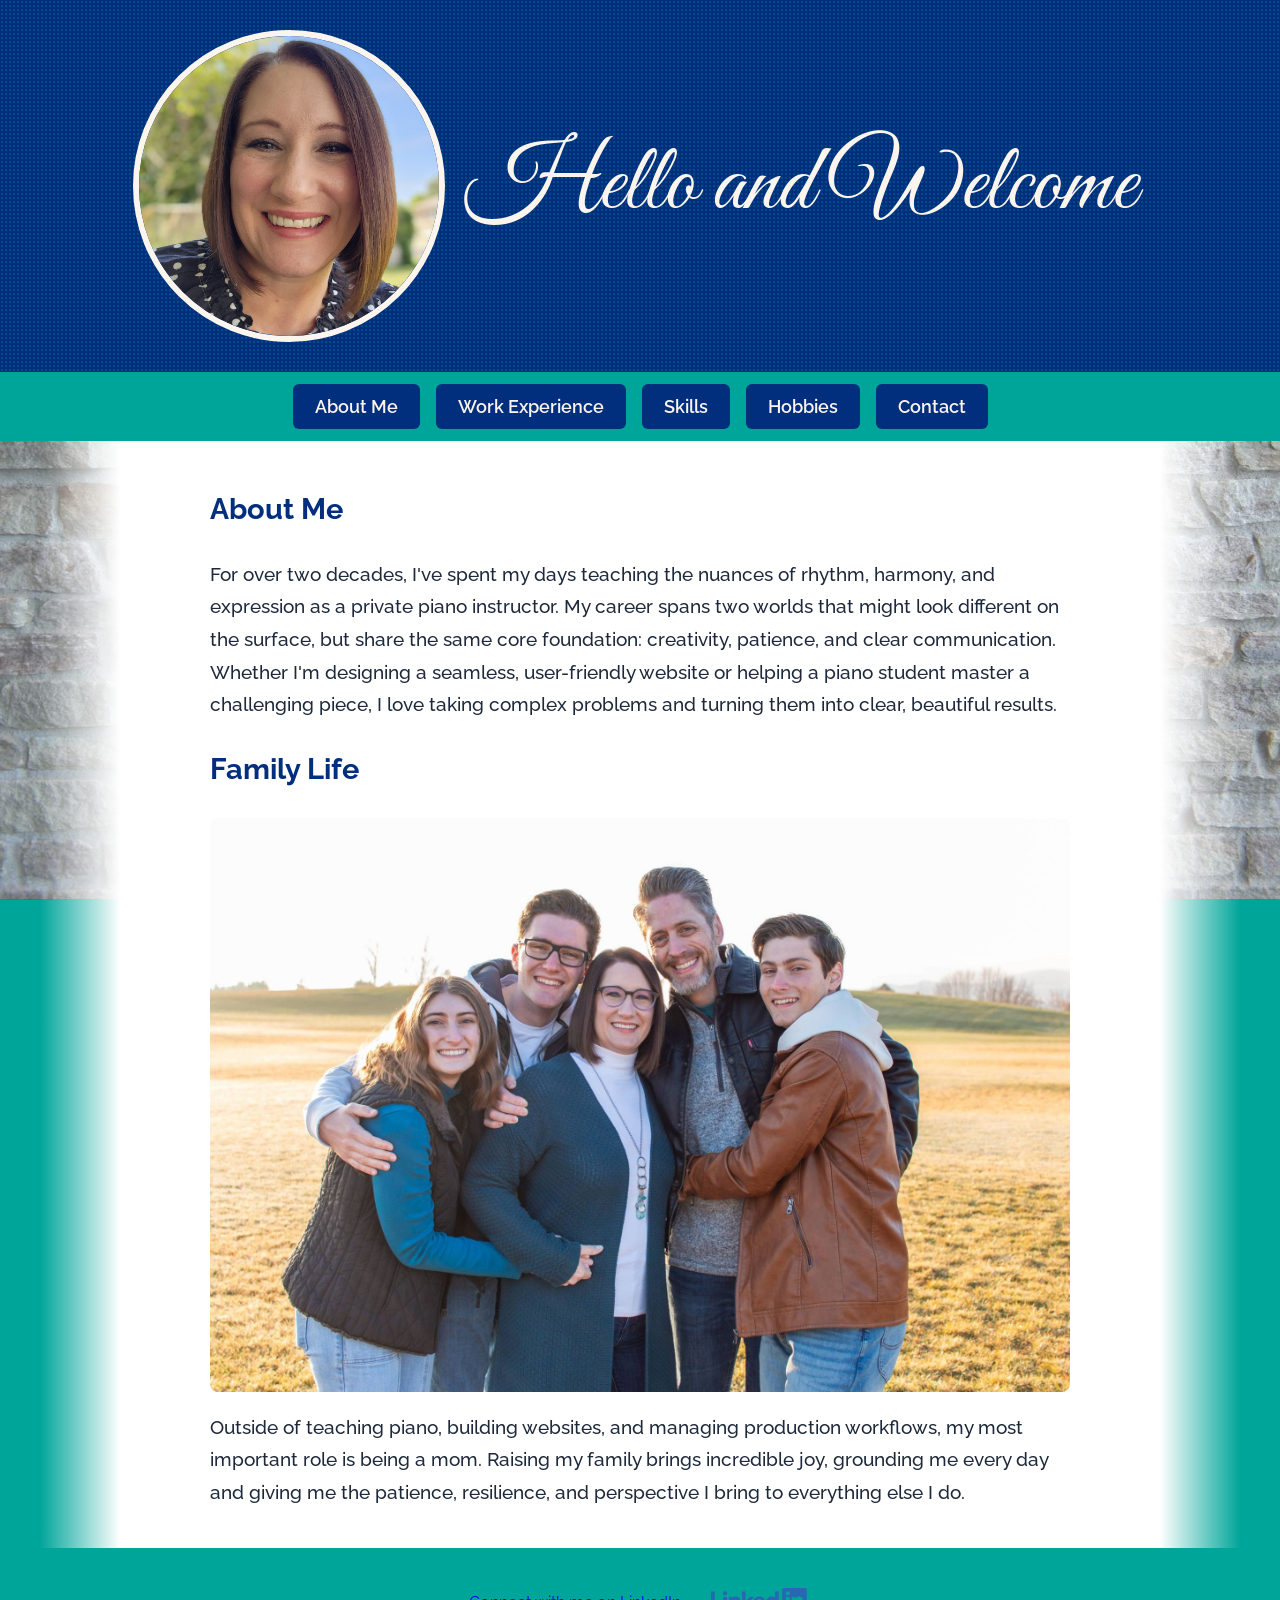
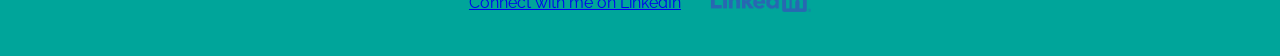
<file: index.html>
<!DOCTYPE html>
<html lang="en">

<head>
    <meta charset="UTF-8">
    <meta name="viewport" content="width=device-width, initial-scale=1.0">
    <title>Katie Kidd</title>
    <link rel="preconnect" href="https://fonts.googleapis.com">
    <link rel="preconnect" href="https://fonts.gstatic.com" crossorigin>
    <link
        href="https://fonts.googleapis.com/css2?family=Great+Vibes&family=Lilita+One&family=Raleway:ital,wght@0,100..900;1,100..900&display=swap"
        rel="stylesheet">
    <link rel="stylesheet" href="styles.css">
</head>

<body>
    <header class="centered">
        <div class="profileInfo">
            <img class="profilePic" src="images/katieProfilePic.jpg" alt="Katie Kidd Profile Picture">
            <div class="intro">
                <p class="cursive hello">Hello and Welcome</p>
                <h1 class="name">I'm Katie Kidd</h1>
            </div>
        </div>

        <nav class="navBanner">
            <ul class="navList">
                <li><a href="index.html" class="btn">About Me</a></li>
                <li><a href="work.html" class="btn">Work Experience</a></li>
                <li><a href="skills.html" class="btn">Skills</a></li>
                <li><a href="hobbies.html" class="btn">Hobbies</a></li>
                <li><a href="contact.html" class="btn">Contact</a></li>
            </ul>
        </nav>

    </header>
    <!-- <div id="greeting"></div> -->
    <!-- For JavaScript only -->
    <main>

        <section id="about">
            <h2>About Me</h2>
            <p>For over two decades, I've spent my days teaching the nuances of rhythm, harmony, and expression as a
                private piano instructor. My career spans two worlds that might look different on the surface, but share
                the same core foundation: creativity, patience, and clear communication. Whether I'm designing a
                seamless, user-friendly website or helping a piano student master a challenging piece, I love taking
                complex problems and turning them into clear, beautiful results.</p>
            <h2>Family Life</h2>
            <img src="images/kiddFamily25.jpg" alt="Kidd Family Photo" class="aboutPhoto">
            <p>Outside of teaching piano, building websites, and managing production workflows, my most important role
                is being a mom. Raising my family brings incredible joy, grounding me every day and giving me the
                patience, resilience, and perspective I bring to everything else I do.</p>
        </section>
    </main>
    <footer id="contact.html" class="footer">
        <a href="https://www.linkedin.com/in/katie-kidd-303b6140/">
            Connect with me on LinkedIn
        </a>

        <a href="https://www.linkedin.com/in/katie-kidd-303b6140/">
            <img src="images/LI-Logo.png" alt="LinkedIn Logo" width="100">
        </a>
    </footer>
    <!-- <script src="index.js"></script> -->
    <!-- For JavaScript only -->
</body>

</html>
</file>
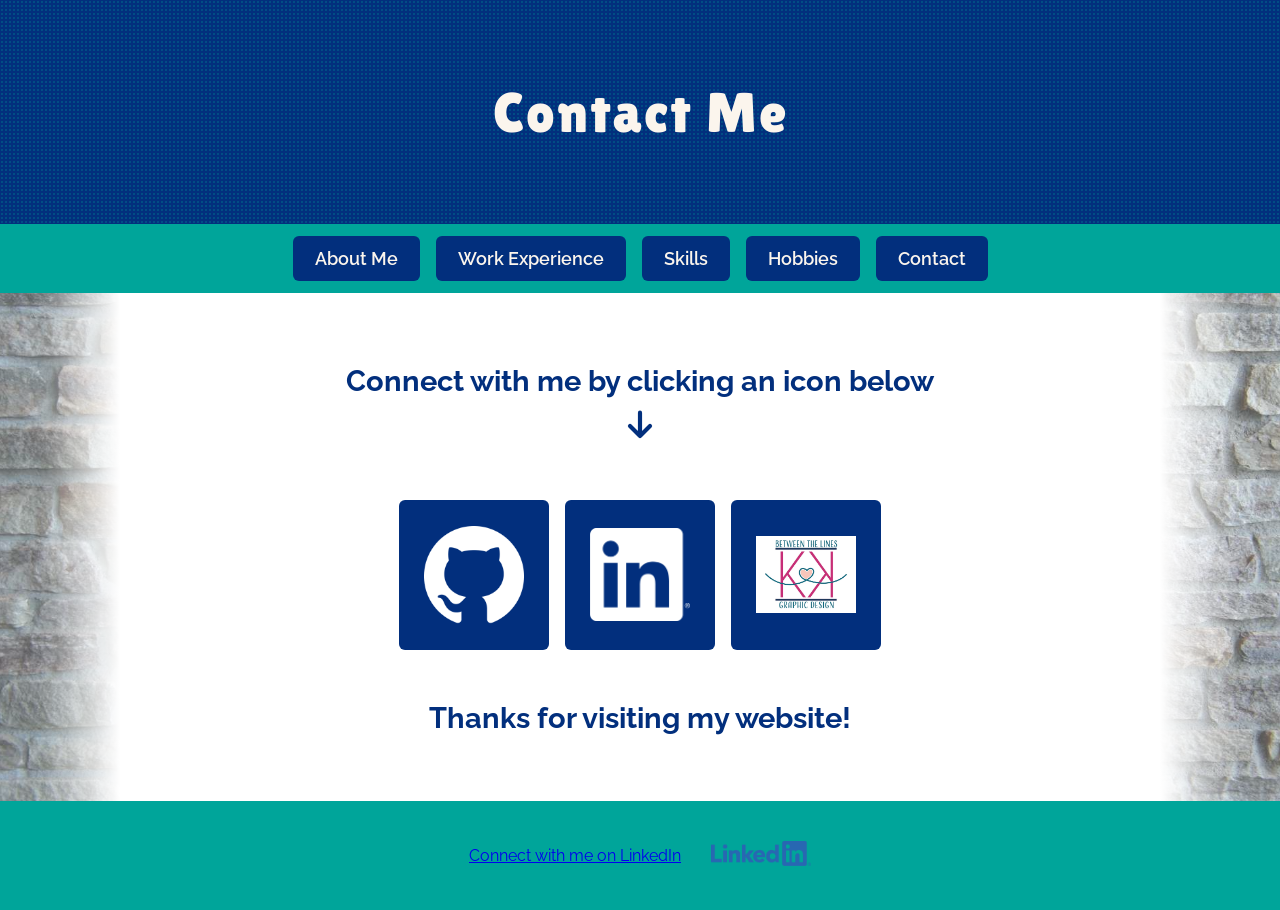
<file: contact.html>
<!DOCTYPE html>
<html lang="en">

<head>
    <meta charset="UTF-8">
    <meta name="viewport" content="width=device-width, initial-scale=1.0">
    <title>Contact | Katie Kidd</title>
    <link rel="preconnect" href="https://fonts.googleapis.com">
    <link rel="preconnect" href="https://fonts.gstatic.com" crossorigin>
    <link
        href="https://fonts.googleapis.com/css2?family=Great+Vibes&family=Lilita+One&family=Raleway:ital,wght@0,100..900;1,100..900&display=swap"
        rel="stylesheet">
    <link rel="stylesheet" href="styles.css">
</head>

<body class="contactMe">
    <header class="centered">
        <div class="pageTitle">
            <h1>Contact Me</h1>
        </div>
        <nav class="navBanner">
            <ul class="navList">
                <li><a href="index.html" class="btn">About Me</a></li>
                <li><a href="work.html" class="btn">Work Experience</a></li>
                <li><a href="skills.html" class="btn">Skills</a></li>
                <li><a href="hobbies.html" class="btn">Hobbies</a></li>
                <li><a href="contact.html" class="btn">Contact</a></li>
            </ul>
        </nav>
    </header>

    <main>
        <section id="contact">
            <h2>Connect with me by clicking an icon below <div class="arrowDown" aria-hidden="true">
    <svg viewBox="0 0 24 24" width="40" height="40">
        <path d="M12 4v14m0 0l-6-6m6 6l6-6" fill="none" stroke="currentColor"
              stroke-width="2.5" stroke-linecap="round" stroke-linejoin="round" />
    </svg>
</div></h2>
            <ul class="socialLinks">
                <li><a href="https://github.com/graphicallyinclined"><img src="images/GitHub_Invertocat_White.png"
                            title="GitHub" alt="GitHub Logo"></a></li>
                <li><a href="https://www.linkedin.com/in/katie-kidd-303b6140/"><img src="images/InBug-White.png"
                            title="LinkedIn" alt="LinkedIn Logo"></a></li>
                <li><a href="https://messymusicteacher.wixsite.com/katie-kidd"><img src="images/katieKiddLogo.avif"
                            title="Katie Kidd Portfolio" alt="Katie Kidd Logo"></a></li>
            </ul>
            <h2>Thanks for visiting my website!</h2>
        </section>
    </main>

    <footer class="footer">
        <a href="https://www.linkedin.com/in/katie-kidd-303b6140/">
            Connect with me on LinkedIn
        </a>

        <a href="https://www.linkedin.com/in/katie-kidd-303b6140/">
            <img src="images/LI-Logo.png" alt="LinkedIn Logo" width="100">
        </a>
    </footer>
</body>

</html>
</file>
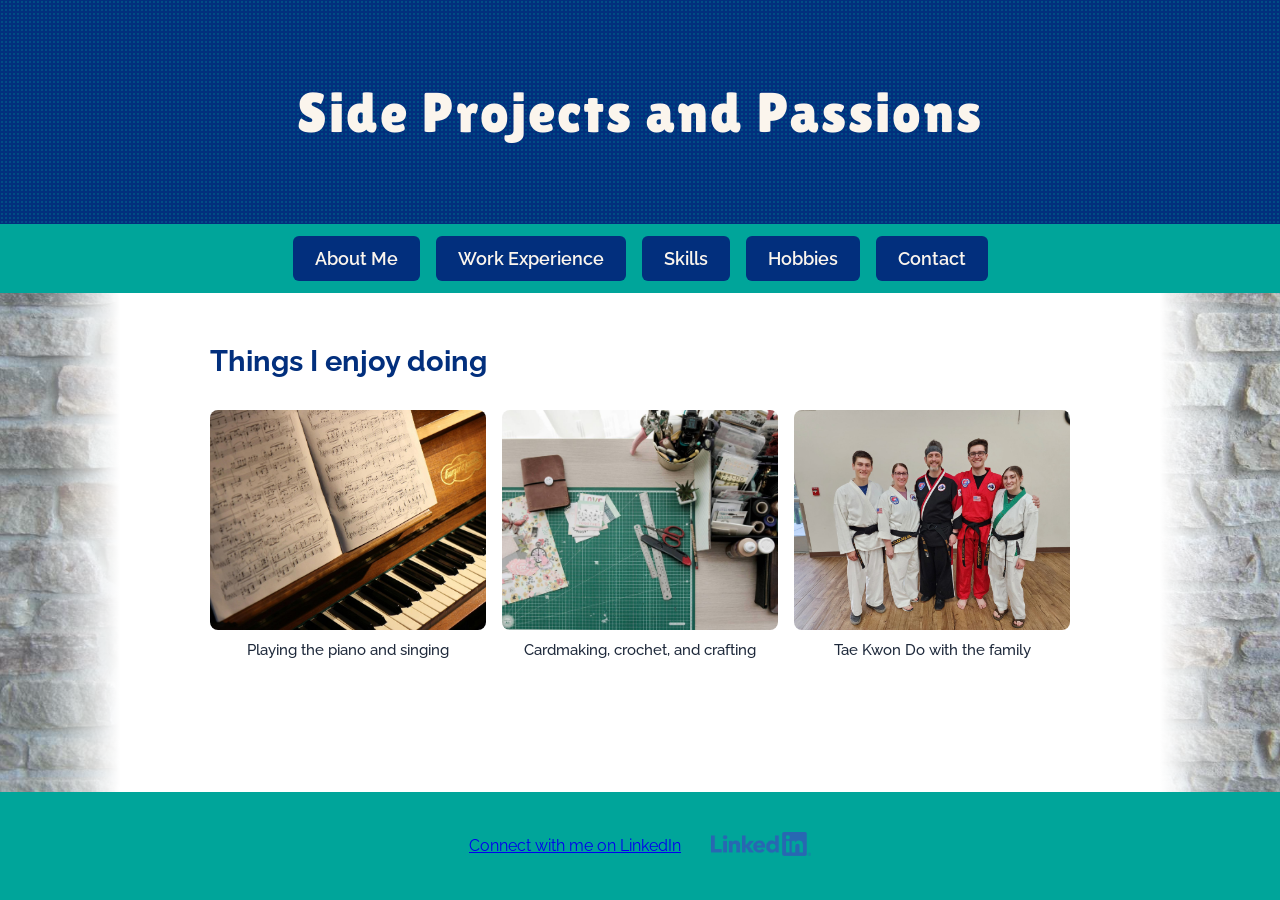
<file: hobbies.html>
<!DOCTYPE html>
<html lang="en">

<head>
    <meta charset="UTF-8">
    <meta name="viewport" content="width=device-width, initial-scale=1.0">
    <title>Hobbies | Katie Kidd</title>
    <link rel="preconnect" href="https://fonts.googleapis.com">
    <link rel="preconnect" href="https://fonts.gstatic.com" crossorigin>
    <link
        href="https://fonts.googleapis.com/css2?family=Great+Vibes&family=Lilita+One&family=Raleway:ital,wght@0,100..900;1,100..900&display=swap"
        rel="stylesheet">
    <link rel="stylesheet" href="styles.css">
</head>

<body>
    <header class="centered">
        <div class="pageTitle">
            <h1>Side Projects and Passions</h1>
        </div>
        <nav class="navBanner">
            <ul class="navList">
                <li><a href="index.html" class="btn">About Me</a></li>
                <li><a href="work.html" class="btn">Work Experience</a></li>
                <li><a href="skills.html" class="btn">Skills</a></li>
                <li><a href="hobbies.html" class="btn">Hobbies</a></li>
                <li><a href="contact.html" class="btn">Contact</a></li>
            </ul>
        </nav>
    </header>

    <main>
        <section id="hobbies">
            <h2>Things I enjoy doing</h2>
            <div class="photoRow">
                <figure>
                    <img src="images/piano.jpg" alt="Picture of a piano">
                    <figcaption>Playing the piano and singing</figcaption>
                </figure>

                <figure>
                    <img src="images/crafting.jpg" alt="Photo of crafting supplies">
                    <figcaption>Cardmaking, crochet, and crafting</figcaption>
                </figure>

                <figure>
                    <img src="images/taekwondoFamily.jpg" alt="Description of the third photo">
                    <figcaption>Tae Kwon Do with the family</figcaption>
                </figure>
            </div>
        </section>
    </main>

    <footer class="footer">
        <a href="https://www.linkedin.com/in/katie-kidd-303b6140/">
            Connect with me on LinkedIn
        </a>

        <a href="https://www.linkedin.com/in/katie-kidd-303b6140/">
            <img src="images/LI-Logo.png" alt="LinkedIn Logo" width="100">
        </a>
    </footer>
</body>

</html>
</file>
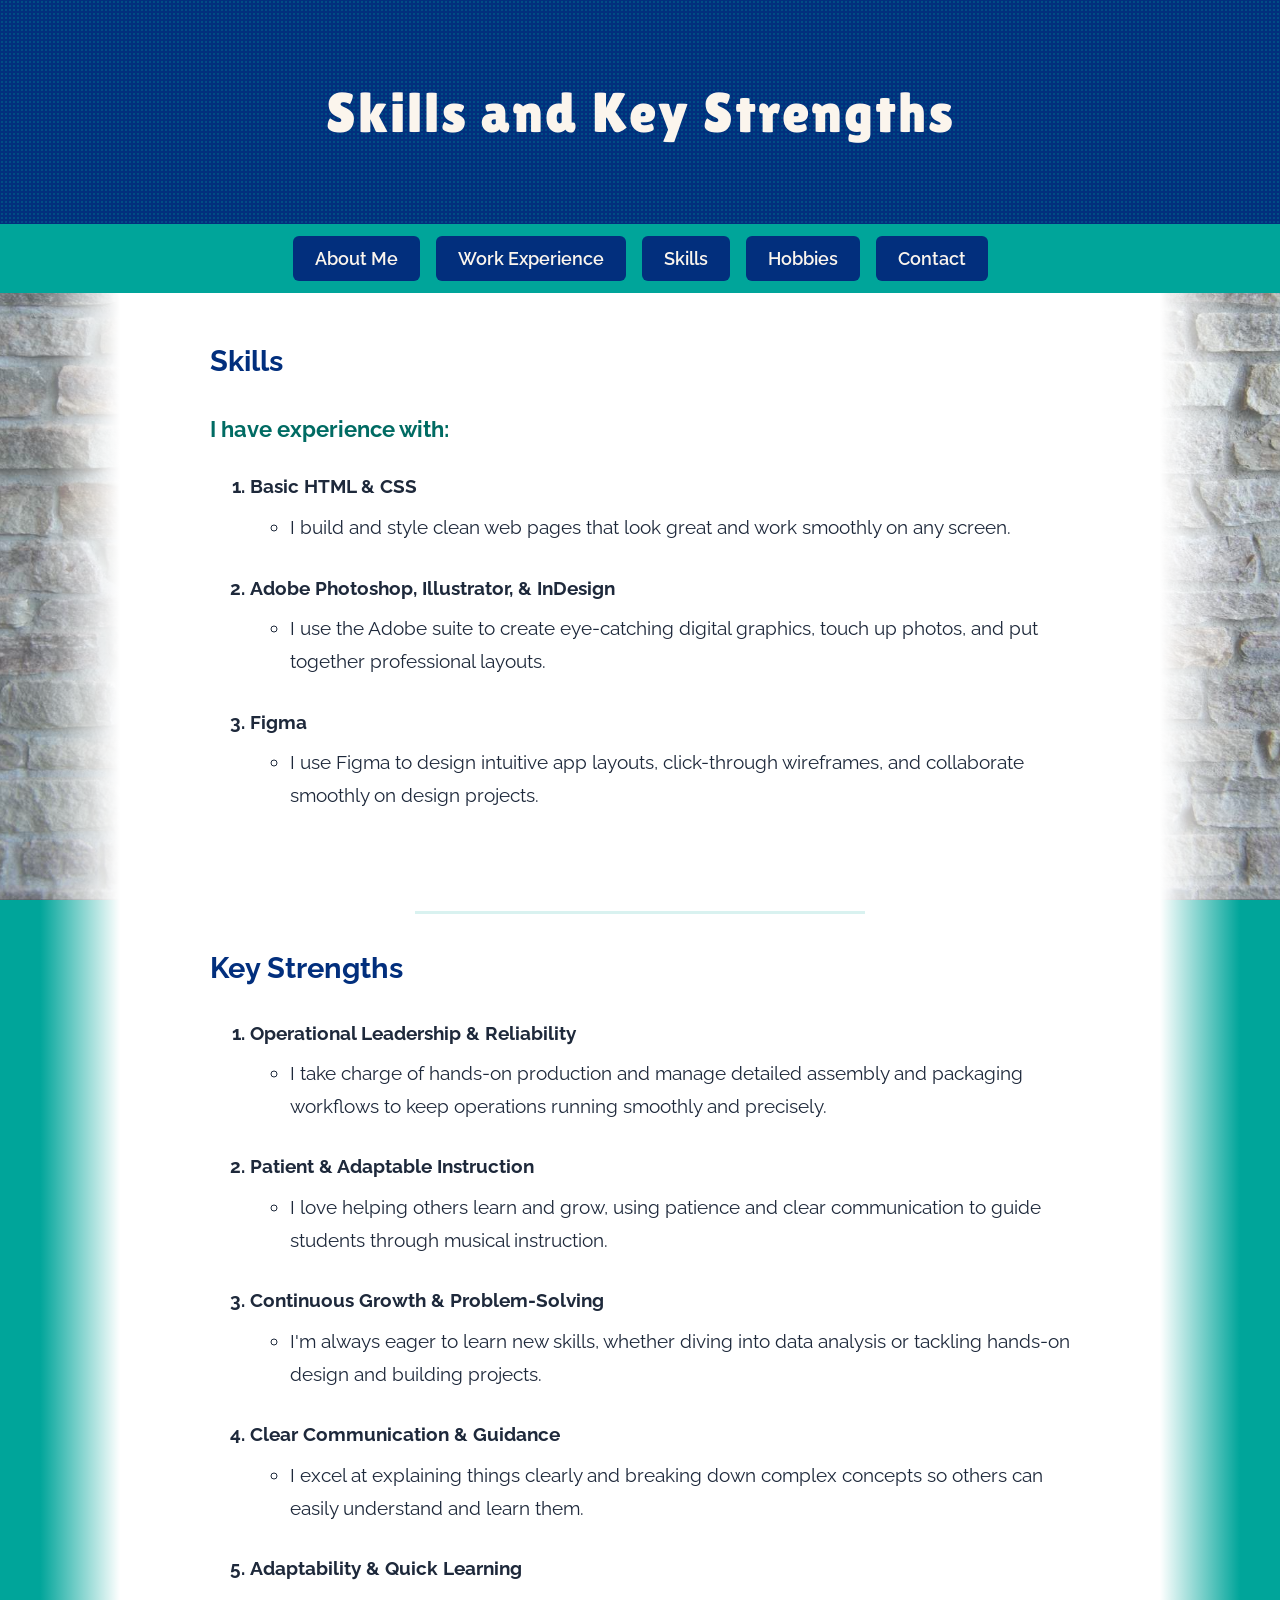
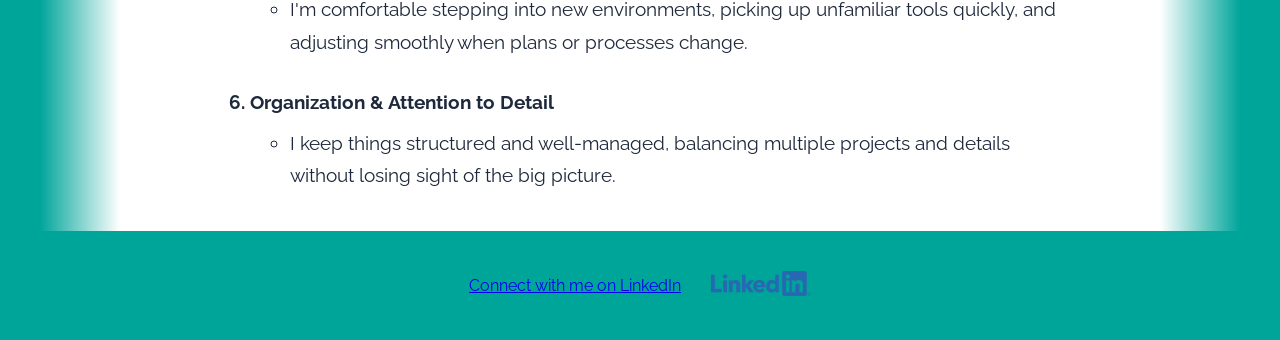
<file: skills.html>
<!DOCTYPE html>
<html lang="en">

<head>
    <meta charset="UTF-8">
    <meta name="viewport" content="width=device-width, initial-scale=1.0">
    <title>Skills | Katie Kidd</title>
    <link rel="preconnect" href="https://fonts.googleapis.com">
    <link rel="preconnect" href="https://fonts.gstatic.com" crossorigin>
    <link
        href="https://fonts.googleapis.com/css2?family=Great+Vibes&family=Lilita+One&family=Raleway:ital,wght@0,100..900;1,100..900&display=swap"
        rel="stylesheet">
    <link rel="stylesheet" href="styles.css">
</head>

<body>
    <header class="centered">
        <div class="pageTitle">
            <h1>Skills and Key Strengths</h1>
        </div>
        <nav class="navBanner">
            <ul class="navList">
                <li><a href="index.html" class="btn">About Me</a></li>
                <li><a href="work.html" class="btn">Work Experience</a></li>
                <li><a href="skills.html" class="btn">Skills</a></li>
                <li><a href="hobbies.html" class="btn">Hobbies</a></li>
                <li><a href="contact.html" class="btn">Contact</a></li>
            </ul>
        </nav>
    </header>





    <main>
        <section id="skills">
            <h2>Skills</h2>
            <h3>I have experience with:</h3>
            <ol class="spacedList">
                <li>Basic HTML & CSS
                    <ul>
                        <li>I build and style clean web pages that look great and work smoothly on any screen.</li>
                    </ul>
                </li>
                <li>Adobe Photoshop, Illustrator, & InDesign
                    <ul>
                        <li>I use the Adobe suite to create eye-catching digital graphics, touch up photos, and put
                            together professional layouts.</li>
                    </ul>
                </li>
                <li>Figma
                    <ul>
                        <li>I use Figma to design intuitive app layouts, click-through wireframes, and collaborate
                            smoothly on design projects.</li>
                    </ul>
                </li>
            </ol>
        </section>

        <section>
            <h2>Key Strengths</h2>
            <ol class="spacedList">
                <li>Operational Leadership & Reliability
                    <ul>
                        <li>I take charge of hands-on production and manage detailed assembly and packaging workflows to
                            keep operations running smoothly and precisely.</li>
                    </ul>
                </li>
                <li>Patient & Adaptable Instruction
                    <ul>
                        <li>I love helping others learn and grow, using patience and clear communication to guide
                            students through musical instruction.</li>
                    </ul>
                </li>
                <li>Continuous Growth & Problem-Solving
                    <ul>
                        <li>I'm always eager to learn new skills, whether diving into data analysis or tackling hands-on
                            design and building projects.</li>
                    </ul>
                </li>
                <li>Clear Communication & Guidance
                    <ul>
                        <li>I excel at explaining things clearly and breaking down complex concepts so others can easily
                            understand and learn them.</li>
                    </ul>
                </li>
                <li>Adaptability & Quick Learning
                    <ul>
                        <li>I'm comfortable stepping into new environments, picking up unfamiliar tools quickly, and
                            adjusting smoothly when plans or processes change.</li>
                    </ul>
                </li>
                <li>Organization & Attention to Detail
                    <ul>
                        <li>I keep things structured and well-managed, balancing multiple projects and details without
                            losing sight of the big picture.</li>
                    </ul>
                </li>
            </ol>

        </section>
    </main>

    <footer class="footer">
        <a href="https://www.linkedin.com/in/katie-kidd-303b6140/">
            Connect with me on LinkedIn
        </a>

        <a href="https://www.linkedin.com/in/katie-kidd-303b6140/">
            <img src="images/LI-Logo.png" alt="LinkedIn Logo" width="100">
        </a>
    </footer>
</body>

</html>
</file>
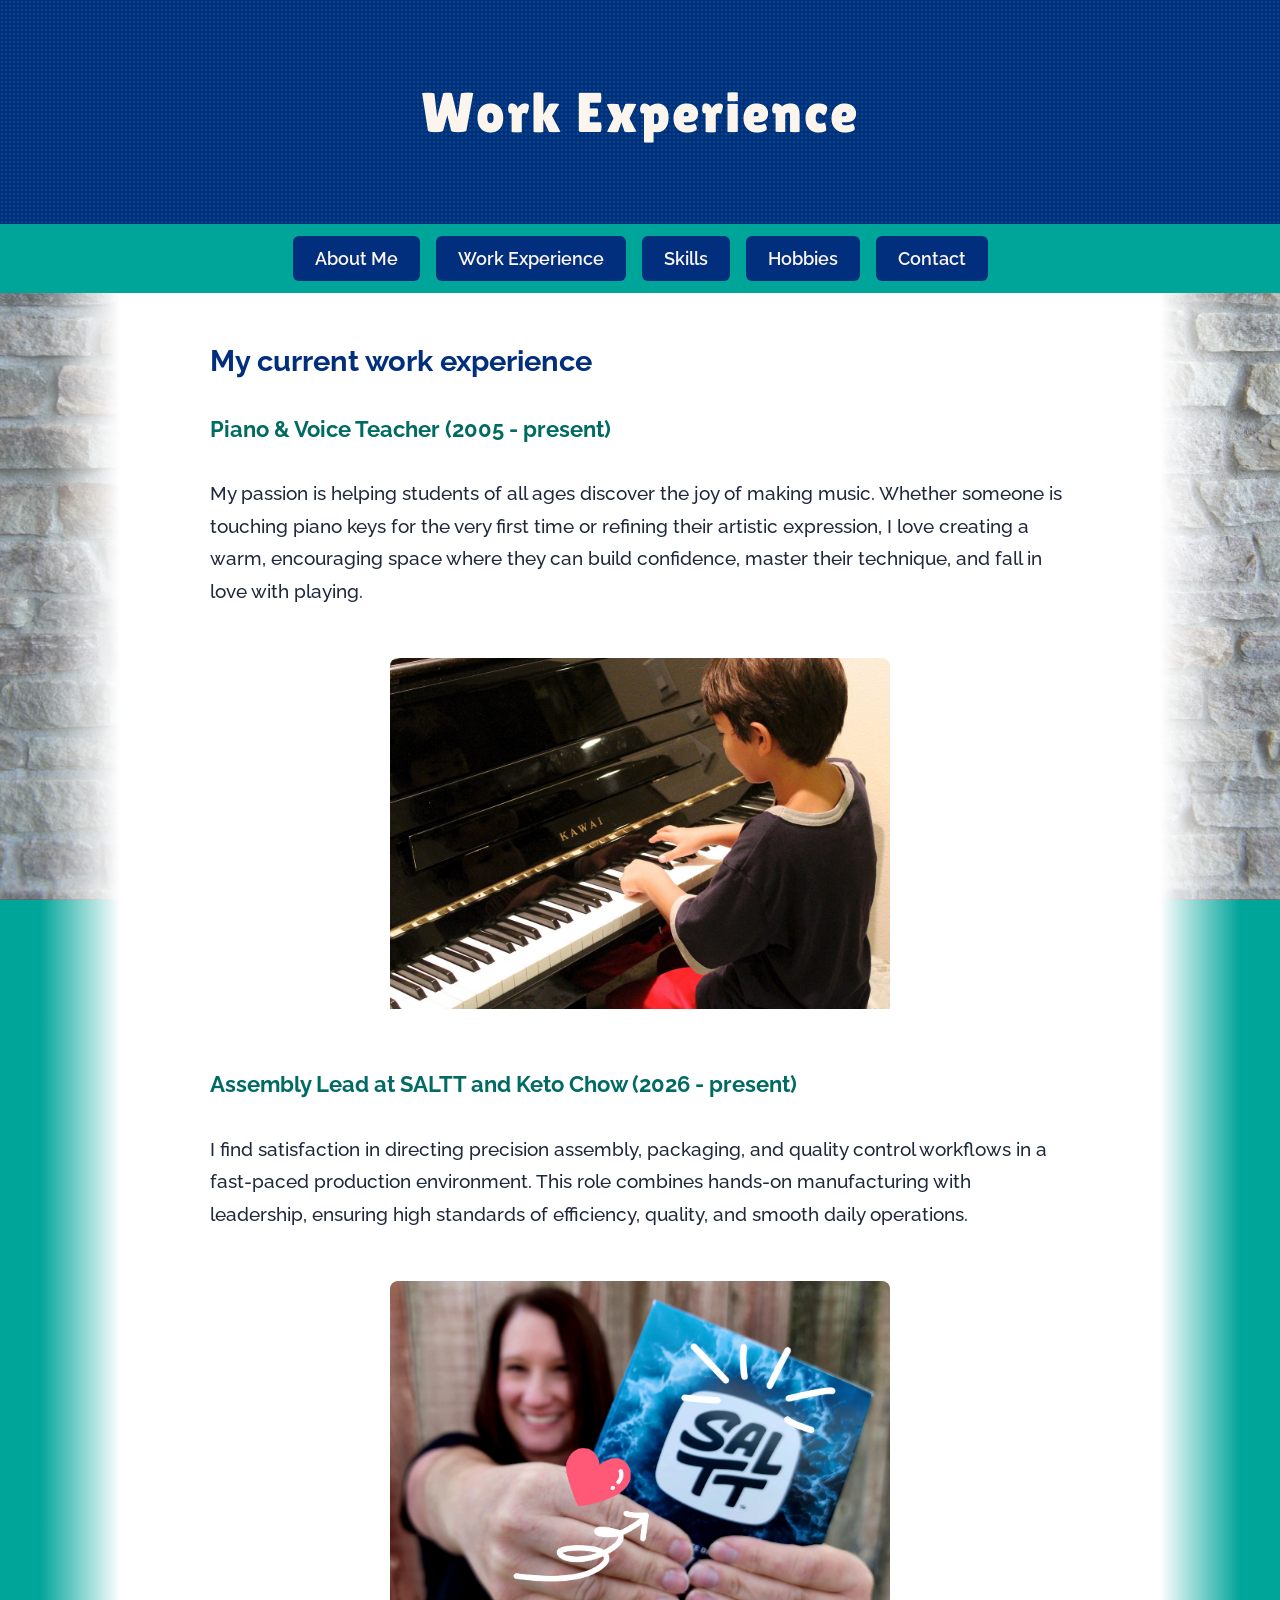
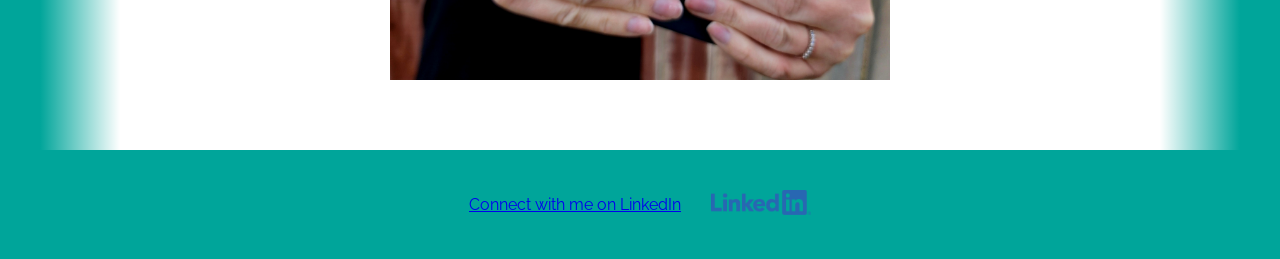
<file: work.html>
<!DOCTYPE html>
<html lang="en">

<head>
    <meta charset="UTF-8">
    <meta name="viewport" content="width=device-width, initial-scale=1.0">
    <title>Work Experience | Katie Kidd</title>
    <link rel="preconnect" href="https://fonts.googleapis.com">
    <link rel="preconnect" href="https://fonts.gstatic.com" crossorigin>
    <link
        href="https://fonts.googleapis.com/css2?family=Great+Vibes&family=Lilita+One&family=Raleway:ital,wght@0,100..900;1,100..900&display=swap"
        rel="stylesheet">
    <link rel="stylesheet" href="styles.css">
</head>

<body class="workPage">
    <header class="centered">
        <div class="pageTitle">
            <h1>Work Experience</h1>
        </div>
        <nav class="navBanner">
            <ul class="navList">
                <li><a href="index.html" class="btn">About Me</a></li>
                <li><a href="work.html" class="btn">Work Experience</a></li>
                <li><a href="skills.html" class="btn">Skills</a></li>
                <li><a href="hobbies.html" class="btn">Hobbies</a></li>
                <li><a href="contact.html" class="btn">Contact</a></li>
            </ul>
        </nav>
    </header>

    <main>
        <section id="work">
            <h2>My current work experience</h2>
            <h3>Piano & Voice Teacher &lpar;2005 - present&rpar;</h3>
            <p>My passion is helping students of all ages discover the joy of making music. Whether someone is touching
                piano keys for the very first time or refining their artistic expression, I love creating a warm,
                encouraging space where they can build confidence, master their technique, and fall in love with
                playing.</p>
            <img src="images/nightowl-piano-78492_1280.jpg" alt="Child Playing the Piano" class="aboutPhoto smallPhoto">
            <h3>Assembly Lead at SALTT and Keto Chow &lpar;2026 - present&rpar;</h3>
            <p>I find satisfaction in directing precision assembly, packaging, and quality control workflows in a
                fast-paced production environment. This role combines hands-on manufacturing with leadership, ensuring
                high standards of efficiency, quality, and smooth daily operations.</p>
            <img src="images/katieSaltt.jpg" alt="Katie Kidd holding a bag of SALTT" class="aboutPhoto smallPhoto">
        </section>
    </main>

    <footer class="footer">
        <a href="https://www.linkedin.com/in/katie-kidd-303b6140/">
            Connect with me on LinkedIn
        </a>

        <a href="https://www.linkedin.com/in/katie-kidd-303b6140/">
            <img src="images/LI-Logo.png" alt="LinkedIn Logo" width="100">
        </a>
    </footer>
</body>

</html>
</file>
<file: styles.css>
/* ----------------HEADER--------------------- */
/* @import url('https://fonts.googleapis.com/css2?family=Dancing+Script:wght@400;700&family=Raleway&display=swap'); */

html {
    scroll-behavior: smooth;
}

/* header {
    display: flex;
    flex-direction: column;
    background-color: #02505d;
    background-image: url(freefunart-hatching-7098132.svg);
    background-size: cover;
    background-position: center;
    background-repeat: no-repeat;
    background-attachment: fixed;
    color: #f9fafb;
} */

header {
    background-color: #022f7d;
    background-image: radial-gradient(rgba(0, 165, 154, 0.25) 1.0px, transparent 1.0px);
    background-size: 4px 4px;
}

.pageTitle h1 {
    margin: 0;
    padding: 80px 20px;
    color: #fbf5ed;
    font-family: "Lilita One", sans-serif;
    font-size: clamp(2rem, 6vw, 3.5rem);
    font-weight: 400;
    letter-spacing: 2px;
}

/* header {
    background-color: #022F7D;
    background-image: linear-gradient(135deg, #022F7D 0%, #027f73 50%, #00a59a 100%);
    color: #f9fafb;
    /* Adds a crisp dividing line separating the header from your nav banner
    border-bottom: 4px solid #00a59a; 
} */


/* For Great Vibes */
.great-vibes-regular {
    font-family: "Great Vibes", cursive;
    font-weight: 400;
    font-style: normal;
}

/* For Lilita One */
.lilita-one-regular {
    font-family: "Lilita One", sans-serif;
    font-weight: 400;
    font-style: normal;
}

/* For Raleway (Variable Font example) */
.raleway-font {
    font-family: "Raleway", sans-serif;
    font-optical-sizing: auto;
    font-style: normal;
}

.cursive {
    font-family: "Great Vibes", cursive;
    /* or "Pacifico" or "Parisienne" */
    font-size: clamp(2.5rem, 8vw, 6rem);
    font-weight: 400;
}

.intro {
    display: grid;
    place-items: center;
    min-height: 200px;
    max-width: 800px;
    padding: 10px;
    flex: 0 1 auto;
    /* grows to fill space, wraps below the picture when narrow */
}

.intro>* {
    grid-area: 1 / 1;
    /* puts both h1s in the same grid cell */
    margin: 0;
}

/* "Hello": writes itself, then fades out -- For Option 1*/
/* .hello {
    clip-path: inset(-10px 100% -10px 0);
    animation:
        write 2.5s ease-in-out forwards,
        fade-out 1s ease 3.5s forwards;
} */

.hello {
    animation: hello-cycle 12s ease-in-out infinite;
}

/* Name: waits, then fades in --For Option 1 */
/* .name {
    opacity: 0;
    animation: fade-in 1s ease 4.5s forwards;

    color: #fbf5ed;
    font-family: "Lilita One";
    font-size: clamp(2.5rem, 7.5vw, 5.5rem);
    font-weight: 400;
    letter-spacing: 2px;
} */

.name {
    opacity: 0;
    animation: name-cycle 12s ease-in-out infinite;

    color: #fbf5ed;
    font-family: "Lilita One";
    font-size: clamp(2.5rem, 7.5vw, 5.5rem);
    font-weight: 400;
    letter-spacing: 2px;
}

/* For Option 1 */
/* @keyframes write {
    to {
        clip-path: inset(-10px -10px -10px 0);
    }
}

@keyframes fade-out {
    to {
        opacity: 0;
    }
}

@keyframes fade-in {
    to {
        opacity: 1;
    }
} */

@keyframes hello-cycle {
    0% {
        clip-path: inset(-10px 100% -10px 0);
        opacity: 1;
    }

    /* hidden, ready to write */
    25% {
        clip-path: inset(-10px -10px -10px 0);
        opacity: 1;
    }

    /* fully written (3s) */
    35% {
        clip-path: inset(-10px -10px -10px 0);
        opacity: 1;
    }

    /* holds (4.2s) */
    45% {
        clip-path: inset(-10px -10px -10px 0);
        opacity: 0;
    }

    /* faded out (5.4s) */
    100% {
        clip-path: inset(-10px -10px -10px 0);
        opacity: 0;
    }

    /* stays hidden */
}

@keyframes name-cycle {

    0%,
    45% {
        opacity: 0;
    }

    /* waits for Hello to disappear */
    55% {
        opacity: 1;
    }

    /* fades in (6.6s) */
    90% {
        opacity: 1;
    }

    /* holds until 10.8s */
    98%,
    100% {
        opacity: 0;
    }

    /* fades out, then the loop restarts */
}

/* Skip the animation for visitors who prefer reduced motion */
@media (prefers-reduced-motion: reduce) {
    .hello {
        display: none;
    }

    .name {
        animation: none;
        opacity: 1;
    }
}


.centered {
    text-align: center;
}

.profileInfo {
    display: flex;
    flex-wrap: wrap;
    /* lets the text drop below the picture on small screens */
    justify-content: center;
    align-items: center;
    gap: 10px;
    color: #fbf5ed;
}

.profilePic {
    width: min(300px, 80vw);
    aspect-ratio: 1 / 1;
    /* makes the box a perfect square */
    object-fit: cover;
    /* crops the photo to fill it instead of squishing it */
    border-radius: 50%;
    /* rounds the square into a circle */
    margin: 30px 0;
    /* replaces your padding */
    border: 6px solid #fbf5ed;
}

.navBanner {
    background-color: #00a59a;
    width: 100%;
    padding: 16px 0;
    box-sizing: border-box;
}


/* .button-nav ul {
    list-style: none;
    display: flex;
    gap: 8px;
    padding: 0;
    margin: 0;
}

.button-nav a {
    display: inline-block;
    padding: 10px 20px;
    margin: 10px;
    background-color: #00a59a;
    color: #1e293b;
    text-decoration: none;
    font-family: 'Segoe UI', Tahoma, Geneva, Verdana, sans-serif;
    font-weight: 500;
    border-radius: 8px;
    transition: all 0.2s ease;
} */

.navList {
    list-style: none;
    display: flex;
    flex-wrap: wrap;
    /* buttons flow onto a second row instead of overflowing */
    justify-content: center;
    gap: 12px 16px;
    margin: 0 auto;
    padding: 0 20px;
    max-width: 900px;
}

/* .navList .btn {
    display: inline-block;
    background-color: #022f7d;
    color: #fbf5ed;
    padding: 10px 16px;
    text-decoration: none;
    border-radius: 6px;
    font-weight: bold;
    font-size: clamp(0.9rem, 2.5vw, 1rem);
    transition: opacity 0.2s ease;
} */

.navList .btn {
    display: inline-block;
    background-color: #022f7d;
    color: #fbf5ed;
    padding: 12px 22px;
    text-decoration: none;
    border-radius: 6px;
    font-family: "Raleway", sans-serif;
    font-weight: 600;
    font-size: clamp(1rem, 2.5vw, 1.1rem);
    /* grows with the screen, between 1rem and 1.2rem */
    transition: opacity 0.2s ease;
}

.navList .btn:hover {
    opacity: 0.9;
}


/* h1 */

h2 {
    color: #022f7d;
    font-family: raleway;
}

h3 {
    color: #006b63;
    font-family: raleway;
}

.workPage h3 {
    margin-top: 6px;
    margin-bottom: 10px;
    padding-bottom: 10px;
}

.workPage p {
    margin-bottom: 50px;
}

/* Numbered items: bold, with space before the next one */
.spacedList>li {
    font-weight: 700;
    margin-bottom: 28px;
}

/* Bulleted descriptions: regular weight, a little space below the title */
.spacedList ul {
    margin-top: 8px;
}

.spacedList ul li {
    font-weight: 400;
}

/* No extra space after the very last item */
.spacedList>li:last-child {
    margin-bottom: 0;
}

/* section {
    padding: 30px 60px;
    max-width: 900px;
    margin: 0 auto;
    font-family: raleway;
} */

section {
    padding: clamp(30px, 5vw, 60px) calc(var(--fade) + clamp(20px, 7vw, 100px));
    padding-bottom: 10px;
    font-family: "Raleway", sans-serif;
    font-size: clamp(1.05rem, 0.95rem + 0.5vw, 1.2rem);
    font-weight: 500;
    line-height: 1.7;
}

section:first-child {
    padding-top: 20px;
}

section:last-child {
    padding-bottom: 20px;
}

section+section {
    margin-top: 10px;
}

section+section::before {
    content: "";
    display: block;
    width: 450px;
    /* how long the line is */
    height: 3px;
    /* how thick it is */
    background-color: rgba(0, 165, 154, 0.15);
    margin: 0 auto 30px;
    /* centers it, with 30px of space below */
}

.aboutPhoto {
    display: block;
    /* puts the image on its own line below the text */
    max-width: 100%;
    /* never wider than the section */
    height: auto;
    /* keeps the proportions */
    margin: 24px auto 0;
    /* space above it, and centered */
    border-radius: 8px;
    /* soft corners; remove if you want sharp ones */
}

.smallPhoto {
    max-width: 500px;
    padding-bottom: 50px;
}

/* -----------------MAIN-------------------- */
/* main {
    max-width: 1350px;
    margin: 0 auto;
    padding: 0;
    background: linear-gradient(to right,
            rgba(251, 245, 237, 0) 0,
            rgba(251, 245, 237, 0.07) 30px,
            rgba(251, 245, 237, 0.26) 60px,
            rgba(251, 245, 237, 0.5) 90px,
            rgba(251, 245, 237, 0.74) 120px,
            rgba(251, 245, 237, 0.93) 150px,
            rgba(251, 245, 237, 1) 180px,
            rgba(251, 245, 237, 1) calc(100% - 180px),
            rgba(251, 245, 237, 0.93) calc(100% - 150px),
            rgba(251, 245, 237, 0.74) calc(100% - 120px),
            rgba(251, 245, 237, 0.5) calc(100% - 90px),
            rgba(251, 245, 237, 0.26) calc(100% - 60px),
            rgba(251, 245, 237, 0.07) calc(100% - 30px),
            rgba(251, 245, 237, 0) 100%);
} */
:root {
    --block-rgb: 255 255 255;
    /* keep whatever color you chose */
    --fade: 80px;
    /* fade width on large screens */
}

main {
    max-width: 1200px;
    margin: 0 auto;
    padding: 0;
    background: linear-gradient(to right,
            rgb(var(--block-rgb) / 0),
            rgb(var(--block-rgb) / 1) var(--fade),
            rgb(var(--block-rgb) / 1) calc(100% - var(--fade)),
            rgb(var(--block-rgb) / 0));
    flex: 1;
    width: 100%;
}


body {
    background-color: #00a59a;
    background-image:
        linear-gradient(rgba(255, 255, 255, 0.35), rgba(255, 255, 255, 0.35)),
        url(images/brickWall.jpg);
    color: #1e293b;
    font-family: "Raleway", sans-serif;
    margin: 0;
    background-size: cover;
    background-position: center;
    background-repeat: no-repeat;
    background-attachment: fixed;
    display: flex;
    flex-direction: column;
    min-height: 100vh;
}

.photoRow {
    display: flex;
    flex-wrap: wrap;
    gap: 16px;
    justify-content: center;
}

.photoRow figure {
    flex: 1 1 200px;
    /* each photo and caption shares the row evenly */
    margin: 0;
    /* removes the browser's default figure margin */
    text-align: center;
}

.photoRow img {
    display: block;
    width: 100%;
    height: 220px;
    object-fit: cover;
    border-radius: 8px;
}

.photoRow figcaption {
    margin-top: 8px;
    font-size: 0.95rem;
}

/* .photoRow {
    display: flex;
    flex-direction: column;
    align-items: center;
    gap: 24px;
}

.photoRow figure {
    width: 100%;
    max-width: 600px;
    margin: 0;
    text-align: center;
}

.photoRow img {
    display: block;
    width: 100%;
    height: auto;
    border-radius: 8px;
}

.photoRow figcaption {
    margin-top: 8px;
    font-size: 0.95rem;
} */





/* .socialLinks {
    list-style: none;
    display: flex;
    justify-content: center;
    gap: 40px;
    margin: 20px;
    padding: 20px 20px;
} */

/* .socialLinks {
       list-style: none;
       display: flex;
       flex-wrap: wrap;
       justify-content: center;
       gap: 12px;
       padding: 0;
   }

   .socialLinks a {
       display: inline-block;
       padding: 8px 18px;
       border-radius: 999px;
       background-color: #022f7d;
       color: #fbf5ed;
       text-decoration: none;
   } */

   .contactMe h2 {
    text-align: center;
    padding-top: 20px;
    padding-bottom: 15px;
   }

   .arrowDown {
    text-align: center;
    color: #022f7d;                 /* the arrow takes this color */
    animation: bounce 1.5s ease-in-out infinite;
}

@keyframes bounce {
    0%, 100% { transform: translateY(0); }
    50%      { transform: translateY(8px); }
}

@media (prefers-reduced-motion: reduce) {
    .arrowDown { animation: none; }
}

.socialLinks {
    list-style: none;
    display: flex;
    justify-content: center;
    flex-wrap: wrap;
    gap: 16px;
    margin: 0;
    padding: 0;
}

.socialLinks a {
    display: flex;
    align-items: center;
    justify-content: center;
    width: 150px;
    height: 150px;
    background-color: #022f7d;
    /* your dark blue */
    border-radius: 6px;
    /* use 0 for sharp corners */
    transition: opacity 0.2s ease;
}

.socialLinks a:hover {
    opacity: 0.85;
}

.socialLinks img {
    width: 100px;
    height: 100px;
    object-fit: contain;
}


/* -----------------FOOTER------------------- */

.footer {
    background-color: #00a59a;
    font-family: raleway;
    padding: 40px;
    display: flex;
    justify-content: center;
    align-items: center;
    gap: 30px;
}

/* @media (max-width: 700px) {
    .profilePic {
        width: min(220px, 60vw);
        margin: 20px 0 0;
    } */

@media (max-width: 700px) {
    :root {
        --fade: 16px;
    }
}

.intro {
    min-height: 140px;
}

.navBanner {
    padding: 12px 0;
}

@media (max-width: 700px) {
    .aboutPhoto {
        float: none;
        display: block;
        max-width: 100%;
        margin: 24px auto 0;
    }
}
</file>
